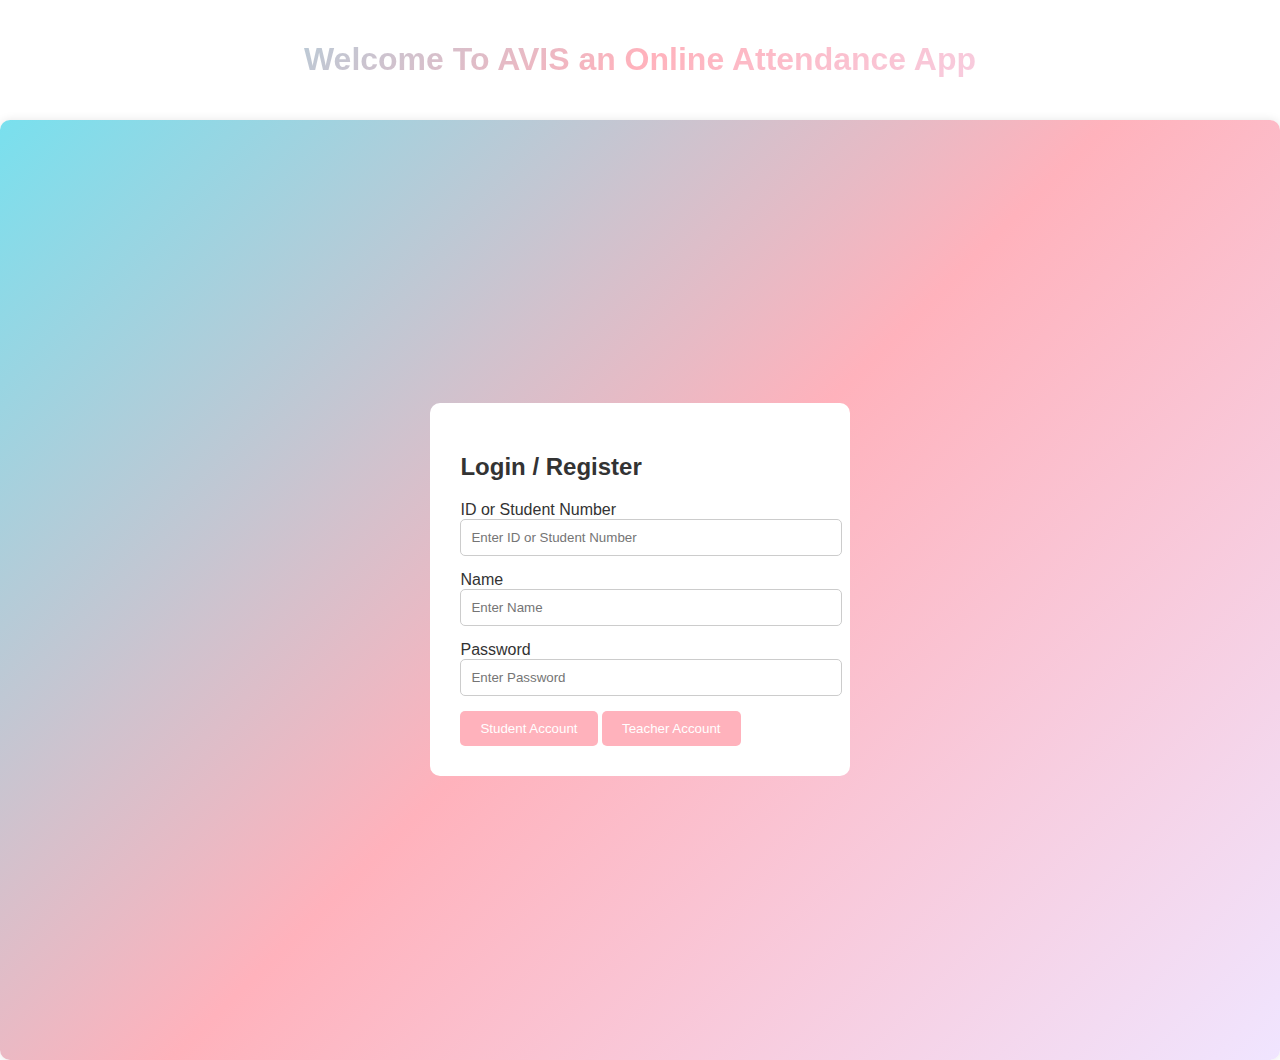
<file: index.html>
<!DOCTYPE html>
<html lang="en">
<head>
  <meta charset="UTF-8">
  <meta name="viewport" content="width=device-width, initial-scale=1.0">
  <title>AVIS - Online Attendance App</title>
  <link rel="stylesheet" href="loginstyles.css">
</head>
<body>
  <header>
    <h1>Welcome To AVIS an Online Attendance App</h1>
  </header>

  <main class="container">
    <section class="login-section">
      <h2>Login / Register</h2>
      <form id="login-form">
        <div class="form-group">
          <label for="id">ID or Student Number</label>
          <input type="text" id="id" placeholder="Enter ID or Student Number">
        </div>
        <div class="form-group">
          <label for="username">Name</label>
          <input type="text" id="username" placeholder="Enter Name">
        </div>
        <div class="form-group">
          <label for="password">Password</label>
          <input type="password" id="password" placeholder="Enter Password">
        </div>
        <button type="button" id="studentButton">Student Account</button>
        <button type="button" id="teacherButton">Teacher Account</button>
      </form>
    </section>

    <section class="student-dashboard hidden">
      <div class="student-info"></div>
      <div class="student-classes"></div>
      <div class="attendance-sheet hidden"></div>
    </section>
  </main>

  <script src="login.js"></script>
</body>
</html>
</file>
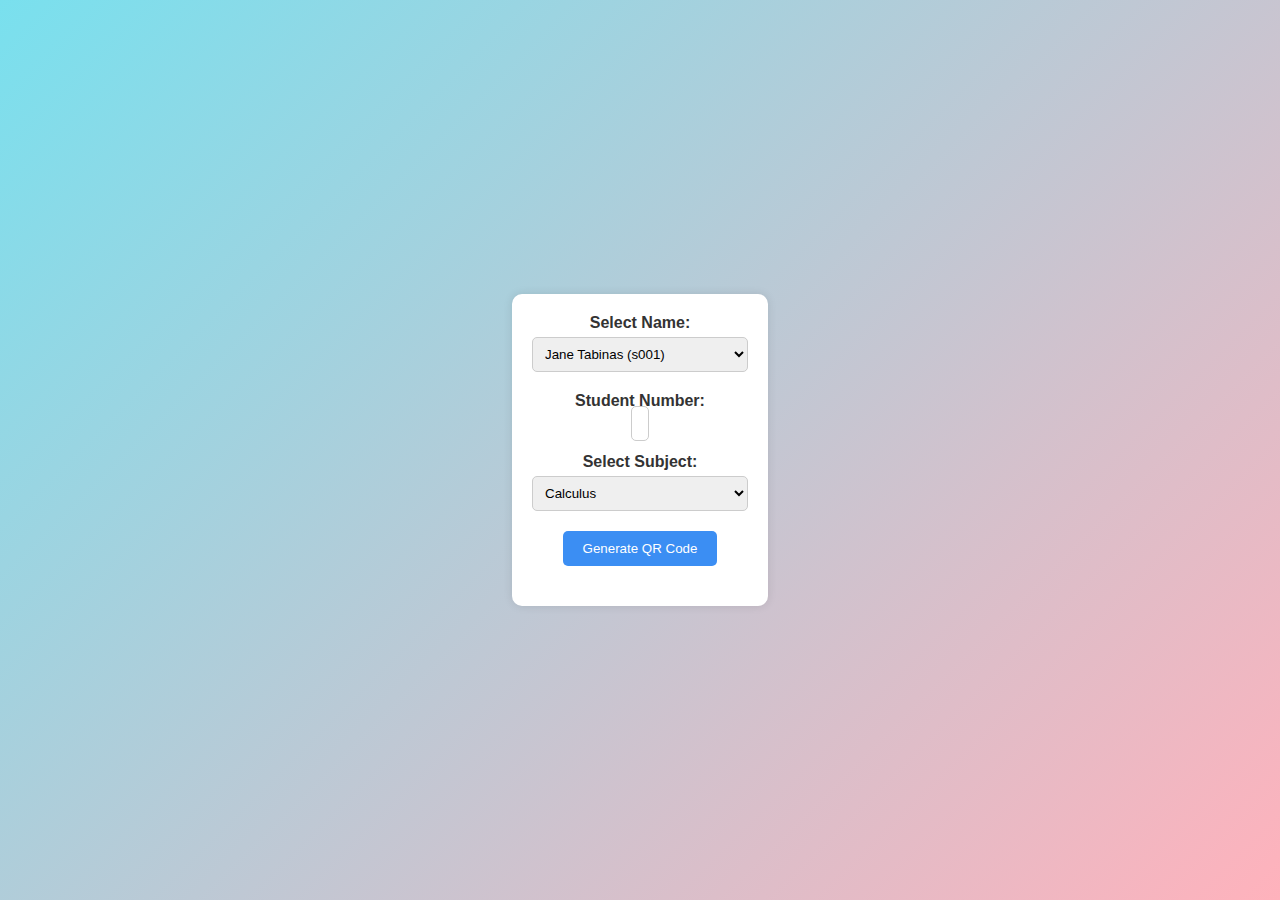
<file: generate.html>
<!DOCTYPE html>
<html lang="en">
<head>
  <meta charset="UTF-8">
  <title>QR Code Generator</title>
  <link rel="stylesheet" href="generate.css">
  <script src="qrcode.min.js"></script>
</head>
<body>
  <div class="container">
    <div class="qr-form">
      <div class="form-group">
        <label for="namesDropdown">Select Name:</label>
        <select id="namesDropdown" onchange="updateStudentNumber()">
          <option value="Jane Tabinas">Jane Tabinas (s001)</option>
          <option value="Elijah Montefalco">Elijah Montefalco (s003)</option>
          <!-- Add more names as options -->
        </select>
      </div>
      <div class="form-group">
        <label for="studentNumber">Student Number:</label>
        <span id="studentNumber"></span>
      </div>
      <div class="form-group">
        <label for="subjectsDropdown">Select Subject:</label>
        <select id="subjectsDropdown">
          <option value="Calculus">Calculus</option>
          <option value="Object Oriented Programming">Object Oriented Programming</option>
        </select>
      </div>
      <button onclick="generateQRCode()">Generate QR Code</button>
      <div id="qrcode"></div>
    </div>
  </div>

  
  <script src="generate.js"></script>
</body>
</html>
</file>
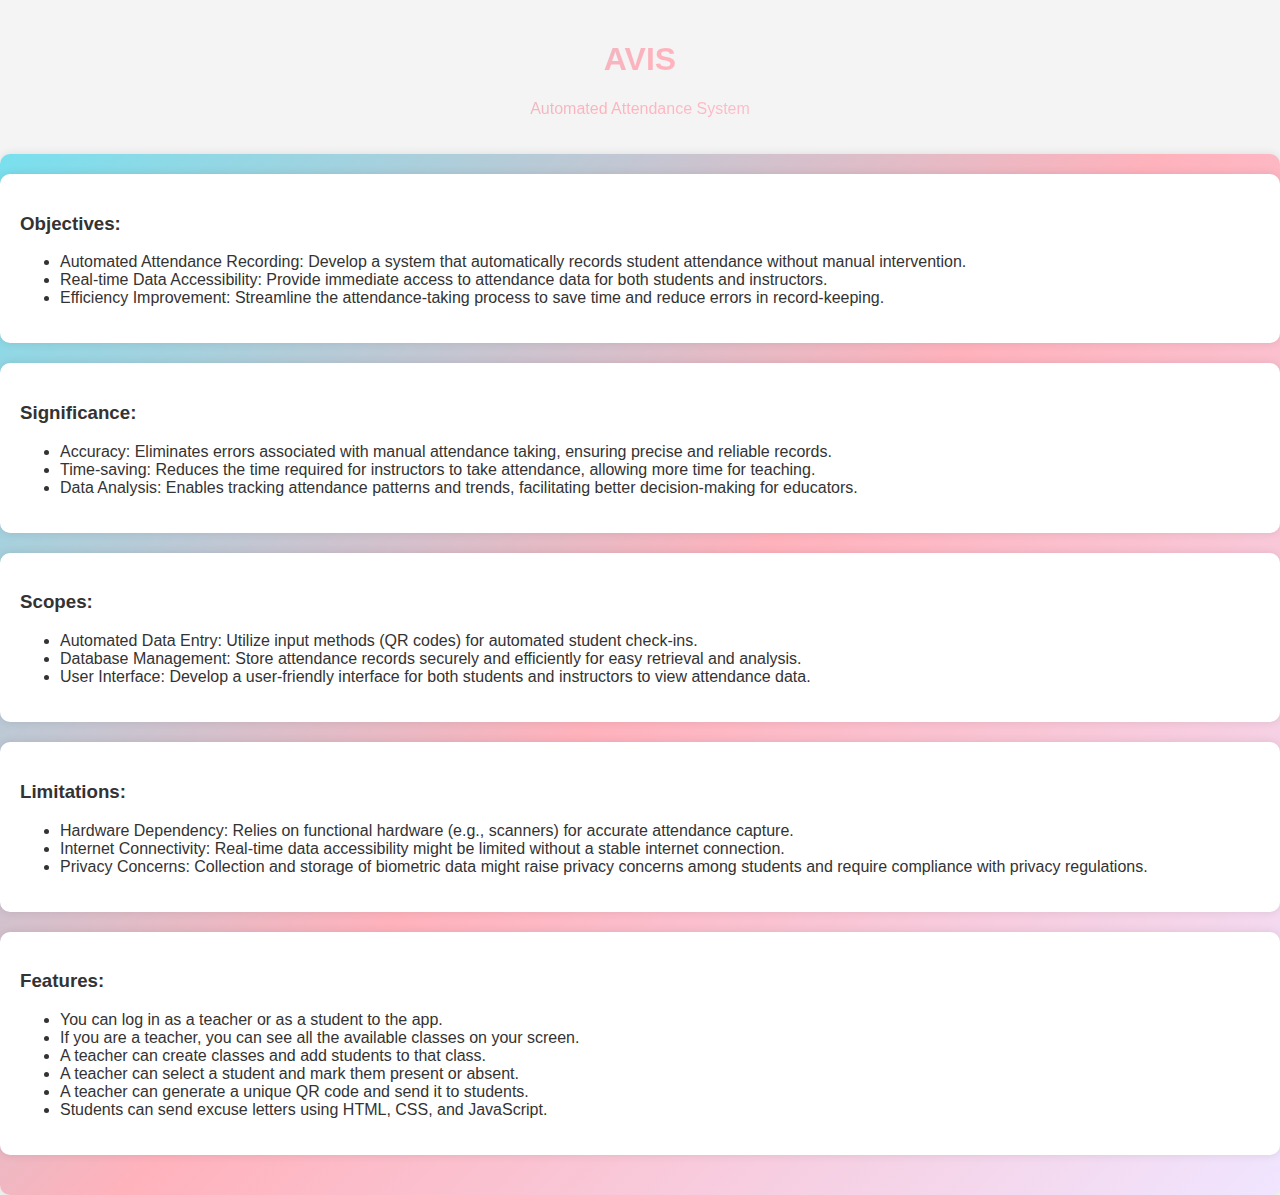
<file: home.html>
<!DOCTYPE html>
<html lang="en">
<head>
  <meta charset="UTF-8">
  <meta name="viewport" content="width=device-width, initial-scale=1.0">
  <title>AVIS Objectives and Features</title>
  <link rel="stylesheet" href="home.css">
</head>
<body>
  <header>
    <h1>AVIS</h1>
    <p>Automated Attendance System</p>
  </header>

  <main class="container">
    <section class="card attendance-section">
      <h3>Objectives:</h3>
      <ul>
        <li>Automated Attendance Recording: Develop a system that automatically records student attendance without manual intervention.</li>
        <li>Real-time Data Accessibility: Provide immediate access to attendance data for both students and instructors.</li>
        <li>Efficiency Improvement: Streamline the attendance-taking process to save time and reduce errors in record-keeping.</li>
      </ul>
    </section>

    <section class="card send-excuse-section">
      <h3>Significance:</h3>
      <ul>
        <li>Accuracy: Eliminates errors associated with manual attendance taking, ensuring precise and reliable records.</li>
        <li>Time-saving: Reduces the time required for instructors to take attendance, allowing more time for teaching.</li>
        <li>Data Analysis: Enables tracking attendance patterns and trends, facilitating better decision-making for educators.</li>
      </ul>
    </section>

    <section class="card student-classes">
      <h3>Scopes:</h3>
      <ul>
        <li>Automated Data Entry: Utilize input methods (QR codes) for automated student check-ins.</li>
        <li>Database Management: Store attendance records securely and efficiently for easy retrieval and analysis.</li>
        <li>User Interface: Develop a user-friendly interface for both students and instructors to view attendance data.</li>
      </ul>
    </section>

    <section class="card send-excuse-section">
      <h3>Limitations:</h3>
      <ul>
        <li>Hardware Dependency: Relies on functional hardware (e.g., scanners) for accurate attendance capture.</li>
        <li>Internet Connectivity: Real-time data accessibility might be limited without a stable internet connection.</li>
        <li>Privacy Concerns: Collection and storage of biometric data might raise privacy concerns among students and require compliance with privacy regulations.</li>
      </ul>
    </section>

    <section class="card attendance-section">
      <h3>Features:</h3>
      <ul>
        <li>You can log in as a teacher or as a student to the app.</li>
        <li>If you are a teacher, you can see all the available classes on your screen.</li>
        <li>A teacher can create classes and add students to that class.</li>
        <li>A teacher can select a student and mark them present or absent.</li>
        <li>A teacher can generate a unique QR code and send it to students.</li>
        <li>Students can send excuse letters using HTML, CSS, and JavaScript.</li>
      </ul>
    </section>
  </main>
</body>
</html>
</file>
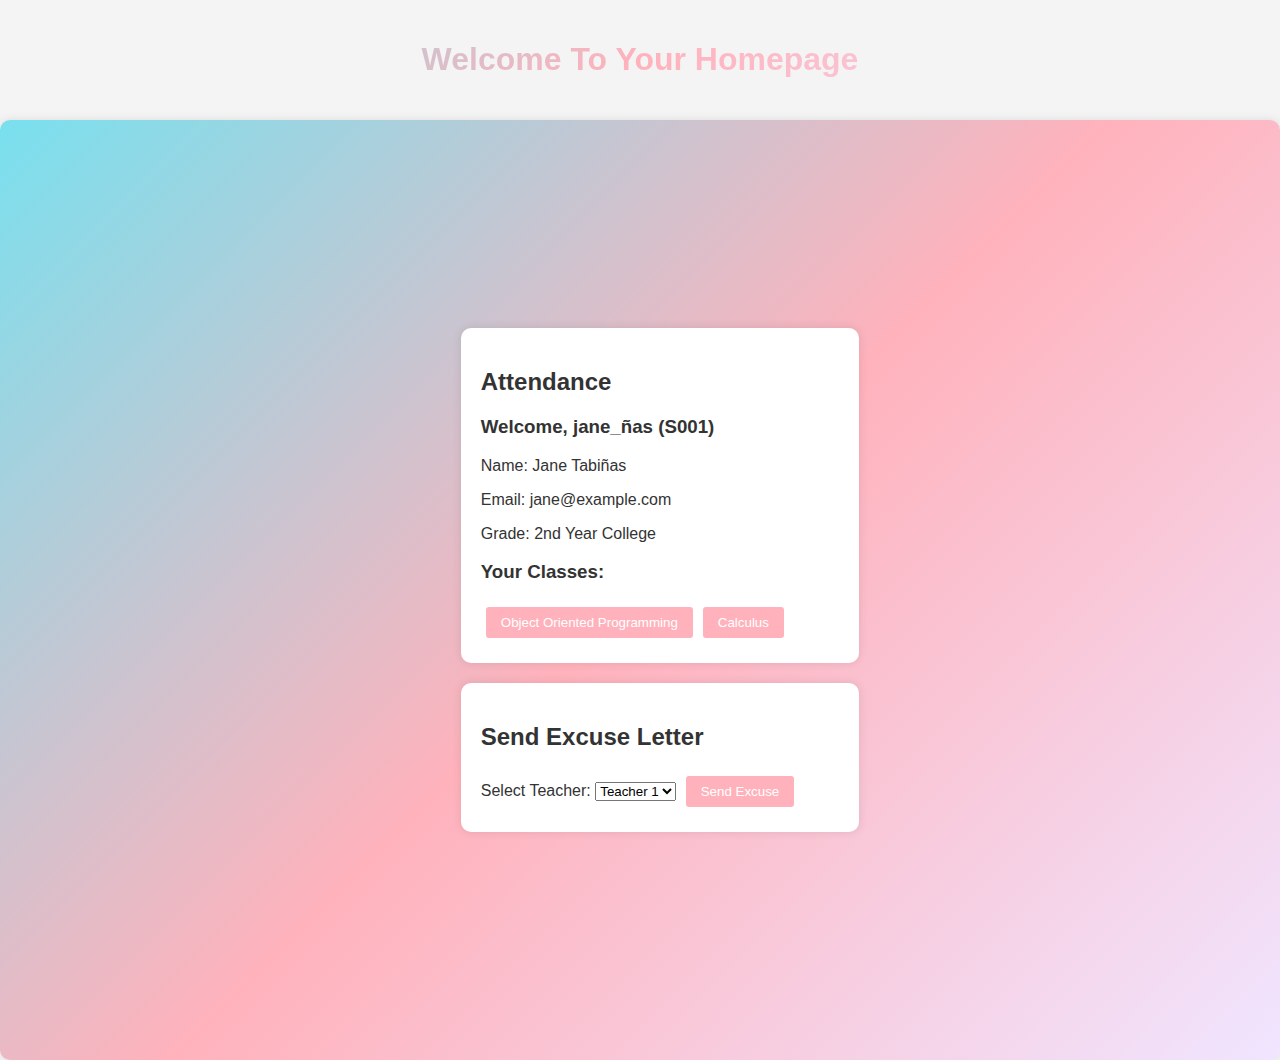
<file: student.html>
<!DOCTYPE html>
<html lang="en">
<head>
  <meta charset="UTF-8">
  <meta name="viewport" content="width=device-width, initial-scale=1.0">
  <title>Student Homepage - AVIS Attendance App</title>
  <link rel="stylesheet" href="student.css">
</head>
<body>
  <header>
    <h1>Welcome To Your Homepage</h1>
  </header>

  <main class="container">
    <section class="student-dashboard">
      <!-- First Box: Send Excuse Letter -->
      <section class="send-excuse-section">
        <h2>Send Excuse Letter</h2>
        
        <!-- Dropdown to choose the teacher for regular email -->
        <label for="excuse-email-teacher-select">Select Teacher:</label>
        <select id="excuse-email-teacher-select">
          <option value="teacher1@example.com">Teacher 1</option>
          <option value="teacher2@example.com">Teacher 2</option>
          <!-- Add more options for additional teachers -->
        </select>
        <button id="send-excuse-btn">Send Excuse</button>
      </section>

      <!-- Second Box: Attendance -->
      <section class="attendance-section">
        <h2>Attendance</h2>
        <div class="student-info">
          <!-- Display Student Information -->
        </div>
        <div class="student-classes">
          <!-- Display Student's Classes -->
        </div>
        <div class="attendance-sheet hidden">
          <!-- Display Attendance Sheet for Selected Class -->
        </div>
      </section>
    </section>
  </main>

  <script src="student.js"></script>
</body>
</html>
</file>
<file: loginstyles.css>
/* Basic styles, adjust as needed */
body {
  font-family: 'Segoe UI', Tahoma, Geneva, Verdana, sans-serif;
  margin: 0;
  padding: 0;
  background-color: #fff; /* White background */
  color: #333;
}

header {
  text-align: center;
  padding: 20px 0;
  background: linear-gradient(135deg, #79e0ee, #ffb2bc, #f0e5ff); /* Gradient: Blue -> Pink -> Violet */
  -webkit-background-clip: text;
  -webkit-text-fill-color: transparent;
}

.container {
  display: flex;
  justify-content: center;
  align-items: center;
  height: 100vh;
  background: linear-gradient(135deg, #79e0ee, #ffb2bc, #f0e5ff); /* Gradient: Blue -> Pink -> Violet */
  border-radius: 10px;
  box-shadow: 0 0 10px rgba(0, 0, 0, 0.1);
  padding: 20px;
}

.login-section {
  background-color: #ffffff; /* White */
  padding: 30px;
  border-radius: 10px;
}

.form-group {
  margin-bottom: 15px;
}

input[type="text"],
input[type="password"] {
  width: 100%;
  padding: 10px;
  border-radius: 5px;
  border: 1px solid #ccc;
}

button {
  padding: 10px 20px;
  border: none;
  border-radius: 5px;
  background-color: #ffb2bc; /* Pastel Pink */
  color: white;
  cursor: pointer;
}

button:hover {
  background-color: #ff8096; /* Darker Pink on hover */
}

.hidden {
  display: none;
}
</file>
<file: generate.css>
body {
  font-family: 'Segoe UI', Tahoma, Geneva, Verdana, sans-serif;
  margin: 0;
  padding: 0;
  background-color: #f8f8f8;
  color: #333;
}

.container {
  display: flex;
  justify-content: center;
  align-items: center;
  height: 100vh;
  background: linear-gradient(135deg, #79e0ee, #ffb2bc);
}

.qr-form {
  background-color: #fff;
  border-radius: 10px;
  box-shadow: 0 0 10px rgba(0, 0, 0, 0.1);
  padding: 20px;
  text-align: center;
}

.form-group {
  margin-bottom: 20px;
}

label {
  display: block;
  margin-bottom: 5px;
  font-weight: bold;
}

select, span {
  width: 100%;
  padding: 8px;
  border-radius: 5px;
  border: 1px solid #ccc;
}

button {
  padding: 10px 20px;
  border: none;
  border-radius: 5px;
  background-color: #3b8ef3;
  color: white;
  cursor: pointer;
  transition: background-color 0.3s ease;
}

button:hover {
  background-color: #306bc7;
}

#qrcode {
  margin-top: 20px;
}
</file>
<file: home.css>
/* CSS styles for the student homepage */

/* Basic styles, adjust as needed */
body {
  font-family: 'Segoe UI', Tahoma, Geneva, Verdana, sans-serif;
  margin: 0;
  padding: 0;
  background-color: #f4f4f4;
  color: #333;
}

header {
  text-align: center;
  padding: 20px 0;
  background: linear-gradient(135deg, #79e0ee, #ffb2bc, #f0e5ff); /* Gradient: Blue -> Pink -> Violet */
  -webkit-background-clip: text;
  -webkit-text-fill-color: transparent;
}

.container {
  display: flex;
  justify-content: center;
  align-items: center;
  background: linear-gradient(135deg, #79e0ee, #ffb2bc, #f0e5ff); /* Gradient: Blue -> Pink -> Violet */
  border-radius: 10px;
  box-shadow: 0 0 10px rgba(0, 0, 0, 0.1);
  padding: 20px;
  flex-direction: column; /* Adjust the main axis to be vertical */
}

.card {
  width: 100%;
  background-color: #ffffff; /* White */
  padding: 20px;
  border-radius: 10px;
  box-shadow: 0 0 10px rgba(0, 0, 0, 0.1);
  margin-bottom: 20px;
  transition: transform 0.3s, box-shadow 0.3s, background 0.3s;
}

.card:hover {
  background: linear-gradient(135deg, #79e0ee, #ffb2bc, #f0e5ff); /* Gradient on hover */
  box-shadow: 0 8px 16px rgba(0, 0, 0, 0.2);
  transform: scale(1.05); /* Slightly bigger on hover */
}

.student-classes button,
#send-excuse-btn {
  margin: 5px;
  padding: 8px 15px;
  background-color: #ffb2bc; /* Pastel Pink */
  color: white;
  border: none;
  border-radius: 3px;
  cursor: pointer;
}

.student-classes button:hover,
#send-excuse-btn:hover {
  background-color: #ff8096; /* Darker Pink on hover */
}
</file>
<file: student.css>
/* CSS styles for the student homepage */

/* Basic styles, adjust as needed */
body {
  font-family: 'Segoe UI', Tahoma, Geneva, Verdana, sans-serif;
  margin: 0;
  padding: 0;
  background-color: #f4f4f4;
  color: #333;
}

header {
  text-align: center;
  padding: 20px 0;
  background: linear-gradient(135deg, #79e0ee, #ffb2bc, #f0e5ff); /* Gradient: Blue -> Pink -> Violet */
  -webkit-background-clip: text;
  -webkit-text-fill-color: transparent;
}

.container {
  display: flex;
  justify-content: center;
  align-items: center;
  height: 100vh;
  background: linear-gradient(135deg, #79e0ee, #ffb2bc, #f0e5ff); /* Gradient: Blue -> Pink -> Violet */
  border-radius: 10px;
  box-shadow: 0 0 10px rgba(0, 0, 0, 0.1);
  padding: 20px;
  flex-direction: column; /* Adjust the main axis to be vertical */
}

.student-dashboard {
  display: flex;
  flex-direction: column-reverse;
}

.student-classes button,
#send-excuse-btn {
  margin: 5px;
  padding: 8px 15px;
  background-color: #ffb2bc; /* Pastel Pink */
  color: white;
  border: none;
  border-radius: 3px;
  cursor: pointer;
}

.student-classes button:hover,
#send-excuse-btn:hover {
  background-color: #ff8096; /* Darker Pink on hover */
}

.attendance-section,
.send-excuse-section {
  width: 100%;
  background-color: #ffffff; /* White */
  padding: 20px;
  border-radius: 10px;
  box-shadow: 0 0 10px rgba(0, 0, 0, 0.1);
  margin-bottom: 20px;
}
</file>
